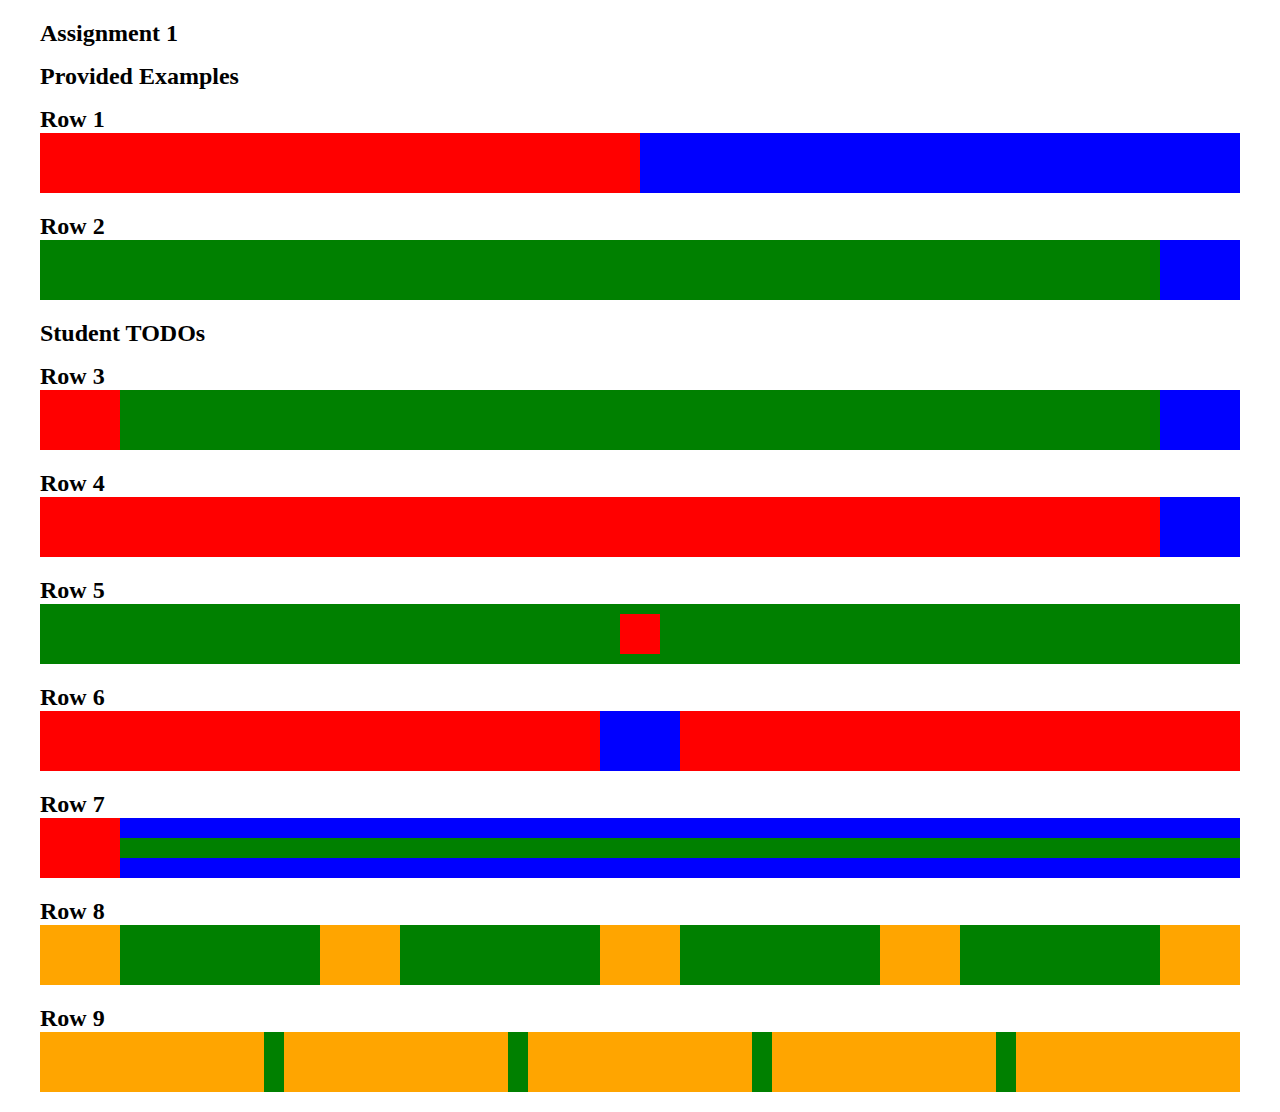
<file: HTML-CSS Intro/index.html>
<!DOCTYPE html>
<html>
  <head>
    <link rel = "stylesheet" href = "index.css">
    <!-- TODO: Link your stylesheet -->
  </head>
  <body>
    <p>Assignment 1</p>
    <p>Provided Examples</p>
    <p>Row 1</p>
    <div class="wrapper">
      <div class="redExample"></div>
      <div class="blueExample"></div>
    </div>
    <p>Row 2</p>
    <div class="wrapper">
      <div class="emptyExample2">
        <div class="blueExample2"></div>
      </div>
    </div>
    <!-- TODO: Insert div elements in the next 7 wrappers for your solution -->
    <p>Student TODOs</p>
    <p>Row 3</p>
    <div class="wrapper">
      <div class="redExample2"></div>
      <div class="emptyExample2"></div>
      <div class="blueExample2"></div>
    </div>
    <p>Row 4</p>
    <div class="wrapper">
      <div class="redExample"></div>
      <div class="blueExample2"></div>
    </div>
    <p>Row 5</p>
    <div class="wrapper">
      <div class="emptyExample">
        <div class="redSquare"></div>
      </div>
    </div>
    <p>Row 6</p>
    <div class="wrapper">
      <div class="redExample"></div>
      <div class="blueExample2"></div>
      <div class="redExample"></div>
    </div>
    <p>Row 7</p>
    <div class="wrapper">
      <div class="redExample2"></div>
      <div class="blueExample">
        <div class="blueRectangle"></div>
        <div class="greenRectangle"></div>
        <div class="blueRectangle"></div>
      </div>
    </div>
    <p>Row 8</p>
    <div class="wrapper">
      <div class="orangeSpace"></div>
      <div class="greenFlex"></div>
      <div class="orangeSpace"></div>
      <div class="greenFlex"></div>
      <div class="orangeSpace"></div>
      <div class="greenFlex"></div>
      <div class="orangeSpace"></div>
      <div class="greenFlex"></div>
      <div class="orangeSpace"></div>
    </div>
    <p>Row 9</p>
    <div class="wrapper">
      <div class="orangeFlex"></div>
      <div class="greenSpace"></div>
      <div class="orangeFlex"></div>
      <div class="greenSpace"></div>
      <div class="orangeFlex"></div>
      <div class="greenSpace"></div>
      <div class="orangeFlex"></div>
      <div class="greenSpace"></div>
      <div class="orangeFlex"></div>
  </body>
</html>
</file>
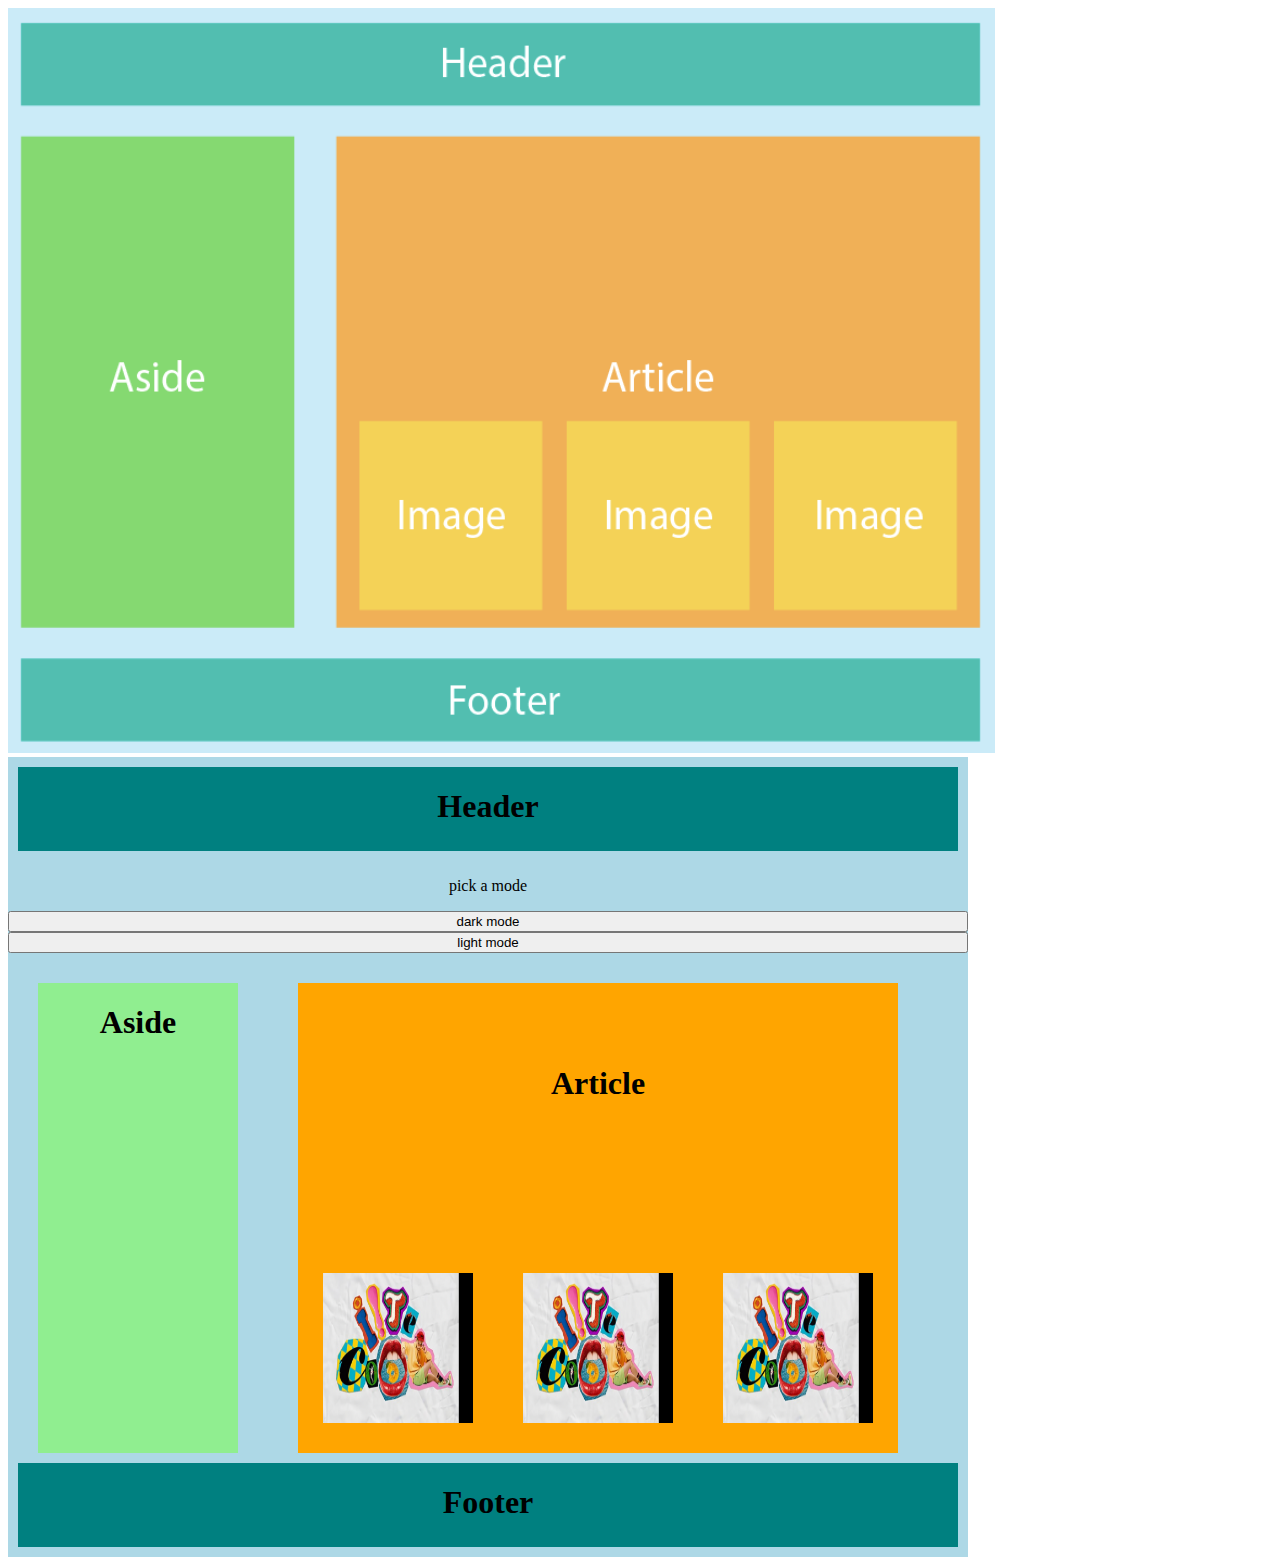
<file: HTML-CSS Intro/activity.html>
<!DOCTYPE html>
<html>
    <head>
        <title>HTML-CSS Intro Project</title>
        <meta name="description" content="just plextech things">
        <meta name="author" content="Sathvika Gopalasetty">
        <img src="images/example.png">
        <style>

            .background {
                width: 960px;
                height: 800px;
                background-color: lightblue;
                flex-direction: column;
            }

            .flex {
                display: flex;
                justify-content: inline;
                align-items: inline;
                text-align: center;
            }

            .inner {
                width: 960px;
                height: 500px;
                background-color: lightblue;
                flex-direction: row;
            }

            .aside {
                width: 200px;
                height: 500px;
                background-color: lightgreen;
                border: solid 30px lightblue;
            }

            .header {
                width: 940px;
                height: 90px;
                background-color: teal;
                border: solid 10px lightblue;
                text-align: center;
            }

            .article {
                display: flex;
                width: 600px;
                height: 500px;
                background-color: orange;
                flex-direction: column;
                justify-content: center;
                border: solid 30px lightblue;
            }

            .imagebox {
                display: flex;
                width: 600px;
                height: 300px;
                background-color: orange;
                flex-direction: row;
                justify-content: space-around;
                align-items: flex-end;
            }

            .image {
                width: 150px;
                height: 150px;
                background-color: lightyellow;
            }

        </style>
    </head>
    <body>
        <div id="background" class = "background flex">
            <div id="header" class = "header">
                <h1>Header</h1>
            </div>
            <p>pick a mode</p>
            <button onclick="dark()">dark mode</button>
                <script>
                    function dark() {
                        var header = document.getElementById("header");
                        header.style.backgroundColor = "#00008b";
                        header.style.color = "#FFFFFF"

                        var footer = document.getElementById("footer");
                        footer.style.backgroundColor = "#00008b";
                        footer.style.color = "#FFFFFF"

                        var aside = document.getElementById("aside");
                        aside.style.backgroundColor = "#00008b";
                        aside.style.color = "#FFFFFF"

                        var article = document.getElementById("article");
                        article.style.backgroundColor = "#00008b";
                        article.style.color = "#FFFFFF"

                        var imagebox = document.getElementById("imagebox");
                        imagebox.style.backgroundColor = "#00008b";
                        imagebox.style.color = "#FFFFFF"

                        var background = document.getElementById("background");
                        background.style.backgroundColor = "#00008b";
                        background.style.color = "#FFFFFF"
                    }
                </script>
            <button onclick="light()">light mode</button>
                <script>
                    function light() {
                        var header = document.getElementById("header");
                        header.style.backgroundColor = "teal";
                        header.style.color = "black"

                        var footer = document.getElementById("footer");
                        footer.style.backgroundColor = "teal";
                        footer.style.color = "black"

                        var aside = document.getElementById("aside");
                        aside.style.backgroundColor = "lightgreen";
                        aside.style.color = "black"

                        var article = document.getElementById("article");
                        article.style.backgroundColor = "orange";
                        article.style.color = "black"

                        var imagebox = document.getElementById("imagebox");
                        imagebox.style.backgroundColor = "orange";
                        imagebox.style.color = "black"

                        var background = document.getElementById("background");
                        background.style.backgroundColor = "lightblue";
                        background.style.color = "black"
                    }
                </script>
            <div class = "inner flex">
                <div id="aside" class = "aside">
                    <h1>Aside</h1>
                </div>
                <div id="article" class = "article">
                    <h1>Article</h1>
                    <div id="imagebox" class = "imagebox">
                        <img class = "image" src="images/aite.png">
                        <img class = "image" src="images/aite.png">
                        <img class = "image" src="images/aite.png">
                    </div>
                </div>
            </div>
            <div id="footer" class = "header">
                <h1>Footer</h1>
            </div>
        </div>
        
    </body>
</html>
</file>
<file: HTML-CSS Intro/index.css>
body {
  margin: 20px 40px;
}

p {
  font-size: 24px;
  font-weight: bold;
  margin-bottom: 0px;
  margin-top: 16px;
}

/*--- This is the CSS class for the green rectangular blocks. Note that it uses display: flex ---*/

.wrapper {
  display: flex;
  height: 60px;
  background-color: green;
  margin-bottom: 20px;
}

/*--- flex: 1 makes it so that the div takes up all available space left in the parent element ---*/

.redExample {
  flex: 1;
  background-color: red;
}

/*--- Since both .redExample and .blueExample have flex: 1, they will take up an equal amount of space because they meet in the middle ---*/

.blueExample {
  flex: 1;
  background-color: blue;
}

/*--- flex-direction: row-reverse orders all child elements starting from right to left ---*/

.emptyExample2 {
  display: flex;
  flex: 1;
  flex-direction: row-reverse;
}

.blueExample2 {
  width: 80px;
  background-color: blue;
}

/* TODO: Add CSS for the rest of your solution below */
.redExample2 {
  width: 80px;
  background-color: red;
}

.redSquare {
  width: 40px;
  height: 40px;
  background-color: red;
}

.emptyExample {
  display: flex;
  flex: 1;
  align-items: center;
  justify-content: center;
}

.greenRectangle {
  height: 20px;
  flex-grow: inherit;
  background-color: green;
}

.blueRectangle {
  height: 20px;
  flex-grow: inherit;
  background-color: blue;
}

.orangeFlex {
  flex: 1;
  background-color: orange;
}

.greenSpace {
  width: 20px;
  background-color: green;
}

.greenFlex {
  flex: 1;
  background-color: green;
}

.orangeSpace {
  width: 80px;
  background-color: orange;
}
</file>
